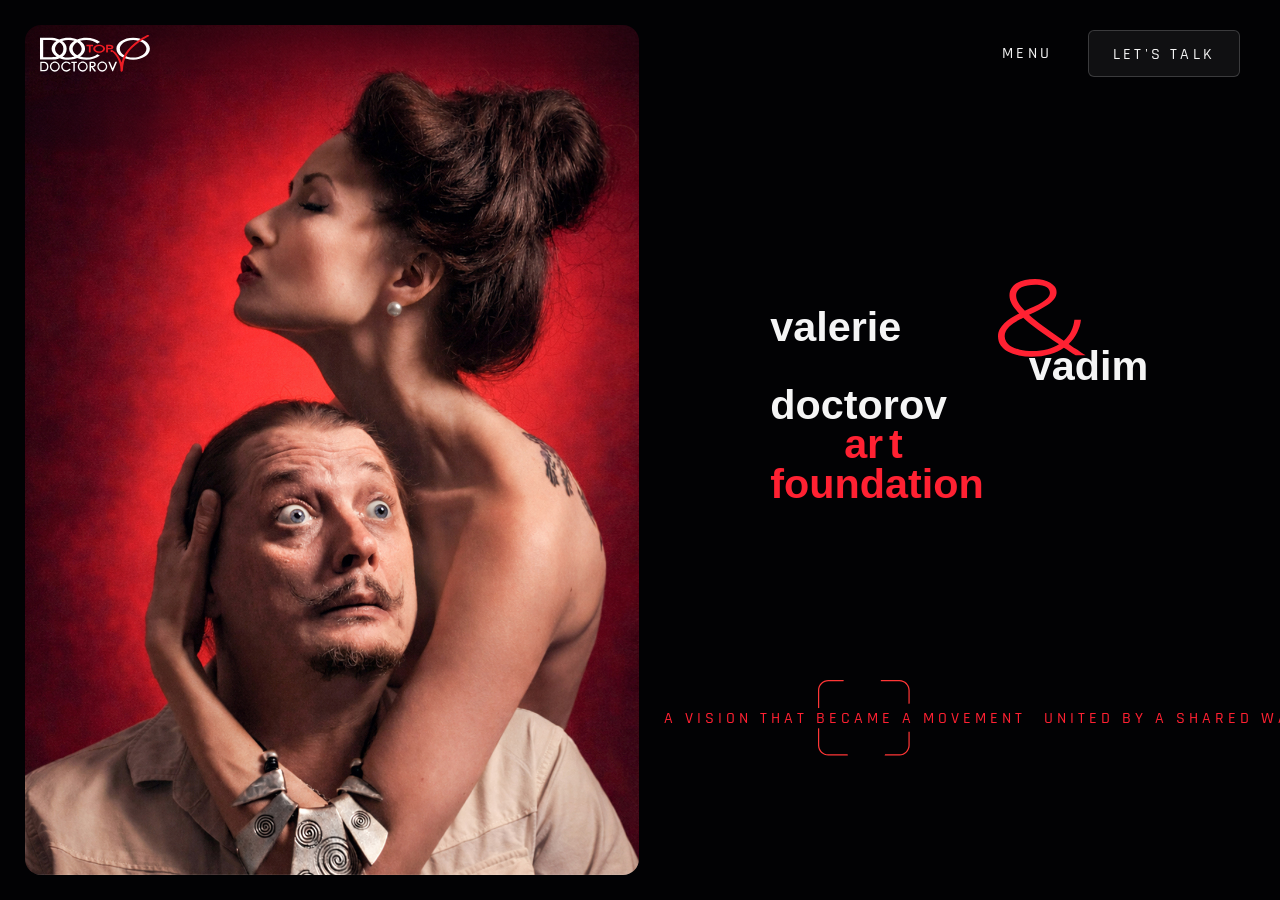
<file: index.html>
<!doctype html>
<html lang="en">
  <head>
    <meta charset="UTF-8" />
    <meta name="viewport" content="width=device-width, initial-scale=1.0" />
    <link rel="preconnect" href="https://fonts.googleapis.com" />
    <link rel="preconnect" href="https://fonts.gstatic.com" crossorigin />
    <link
      href="https://fonts.googleapis.com/css2?family=Rajdhani:wght@300;400;500;600;700&family=IBM+Plex+Sans:ital,wght@0,100..700;1,100..700&family=Syncopate:wght@400;700&family=Syne:wght@400..800&display=swap"
      rel="stylesheet"
    />

    <link rel="stylesheet" href="css/variables.css" />
    <link rel="stylesheet" href="css/base.css" />
    <link rel="stylesheet" href="css/style.css" />
    <script src="./js/components.js" defer></script>
    <script src="./js/header.js" defer></script>
    <script src="./js/intro.js" defer></script>
    <script src="./js/heroGallery.js" defer></script>
    <title>DOC — Portfolio</title>
  </head>

  <body>
    <!-- ======================= intro ==================== -->
    <div class="intro">
      <img class="intro__logo" src="./images/Logo_doc.svg" alt="" />
    </div>

    <!-- ======================= header ==================== -->
    <div id="site-header"></div>

    <!-- ======================= main ==================== -->
    <div class="page-shell">
      <main>
        <section class="hero">
          <img
            class="hero__image"
            src="./images/hero.jpg"
            alt="Porträt eines Fotografen"
          />
          <div class="hero__content">
            <div class="hero__motion">
              <img
                class="hero__viewfinder"
                src="./images/ico/ViewFinder.svg"
                alt=""
              />
              <div class="hero__marquee">
                <div class="hero__marquee-track">
                  <div class="hero__marquee-group">
                    <span>A Vision That Became a Movement</span>
                    <span>United by a Shared Way of Seeing</span>
                  </div>

                  <div class="hero__marquee-group" aria-hidden="true">
                    <span>A Vision That Became a Movement</span>
                    <span>United by a Shared Way of Seeing</span>
                  </div>
                </div>
              </div>
            </div>
            <div class="hero__title-wrapper">
              <img
                class="hero__ampersand hero__ampersand--back"
                src="./images/ico/&_back.svg"
                alt=""
              />
              <h1 class="hero__title">
                <span class="hero__title-line">
                  valerie
                  <span class="hero__title-accent hero__ampersand--font"
                    >&</span
                  >
                </span>

                <span class="hero__title-line hero__title-line--vadim">
                  vadim
                </span>

                <span class="hero__title-line">doctorov</span>

                <span
                  class="hero__title-line hero__title-line--art hero__title-accent"
                >
                  ar<span class="hero__title-t">t</span>
                </span>
                <span class="hero__title-line hero__title-accent"
                  >foundation</span
                >
              </h1>
              <img
                class="hero__ampersand hero__ampersand--front"
                src="./images/ico/&_front.svg"
                alt=""
              />
            </div>
            <a class="hero__contact" href="./contact.html"> Let's talk </a>
          </div>
        </section>

        <!-- =========================  бегущая строка  ================ -->
        <!-- <section class="clients-marquee">
          <div class="clients-marquee__track">
            <div class="clients-marquee__group">
              <span class="clients-marquee__item">01 Ideation</span>
              <span class="clients-marquee__item">02 Scripting & Strategy</span>
              <span class="clients-marquee__item">03 Post-production </span>
              <span class="clients-marquee__item">04 Production</span>
              <span class="clients-marquee__item">05 Post-production</span>
            </div>
  
            <div class="clients-marquee__group">
              <span class="clients-marquee__item">01 Ideation</span>
              <span class="clients-marquee__item">02 Scripting & Strategy</span>
              <span class="clients-marquee__item">03 Post-production </span>
              <span class="clients-marquee__item">04 Production</span>
              <span class="clients-marquee__item">05 Post-production</span>
            </div>
          </div>
        </section> -->

        <!-- ===============================  About ================================= -->

        <!-- <section class="about">
          <div class="about__main">
            <h2 class="about__title">
              We are a united
              <span class="about__accent">community of photographers</span>
              by a passion for visual storytelling — bringing together different
              perspectives, ideas and experiences to create images that
              <span class="about__accent">stay in memory.</span>
            </h2>
          </div>
          <div class="about__side">
            <h3 class="about__side-label">WHO WE ARE</h3>
            <div class="about__side-social">
              <a href="#" aria-label="Behance">
                <img src="./images/ico/behance.svg" alt="" />
              </a>
  
              <a href="#" aria-label="LinkedIn">
                <img src="./images/ico/linkedin.svg" alt="" />
              </a>
  
              <a href="#" aria-label="Twitter">
                <img src="./images/ico/twitter.svg" alt="" />
              </a>
            </div>
          </div>
        </section> -->
      </main>
    </div>
  </body>
</html>
</file>
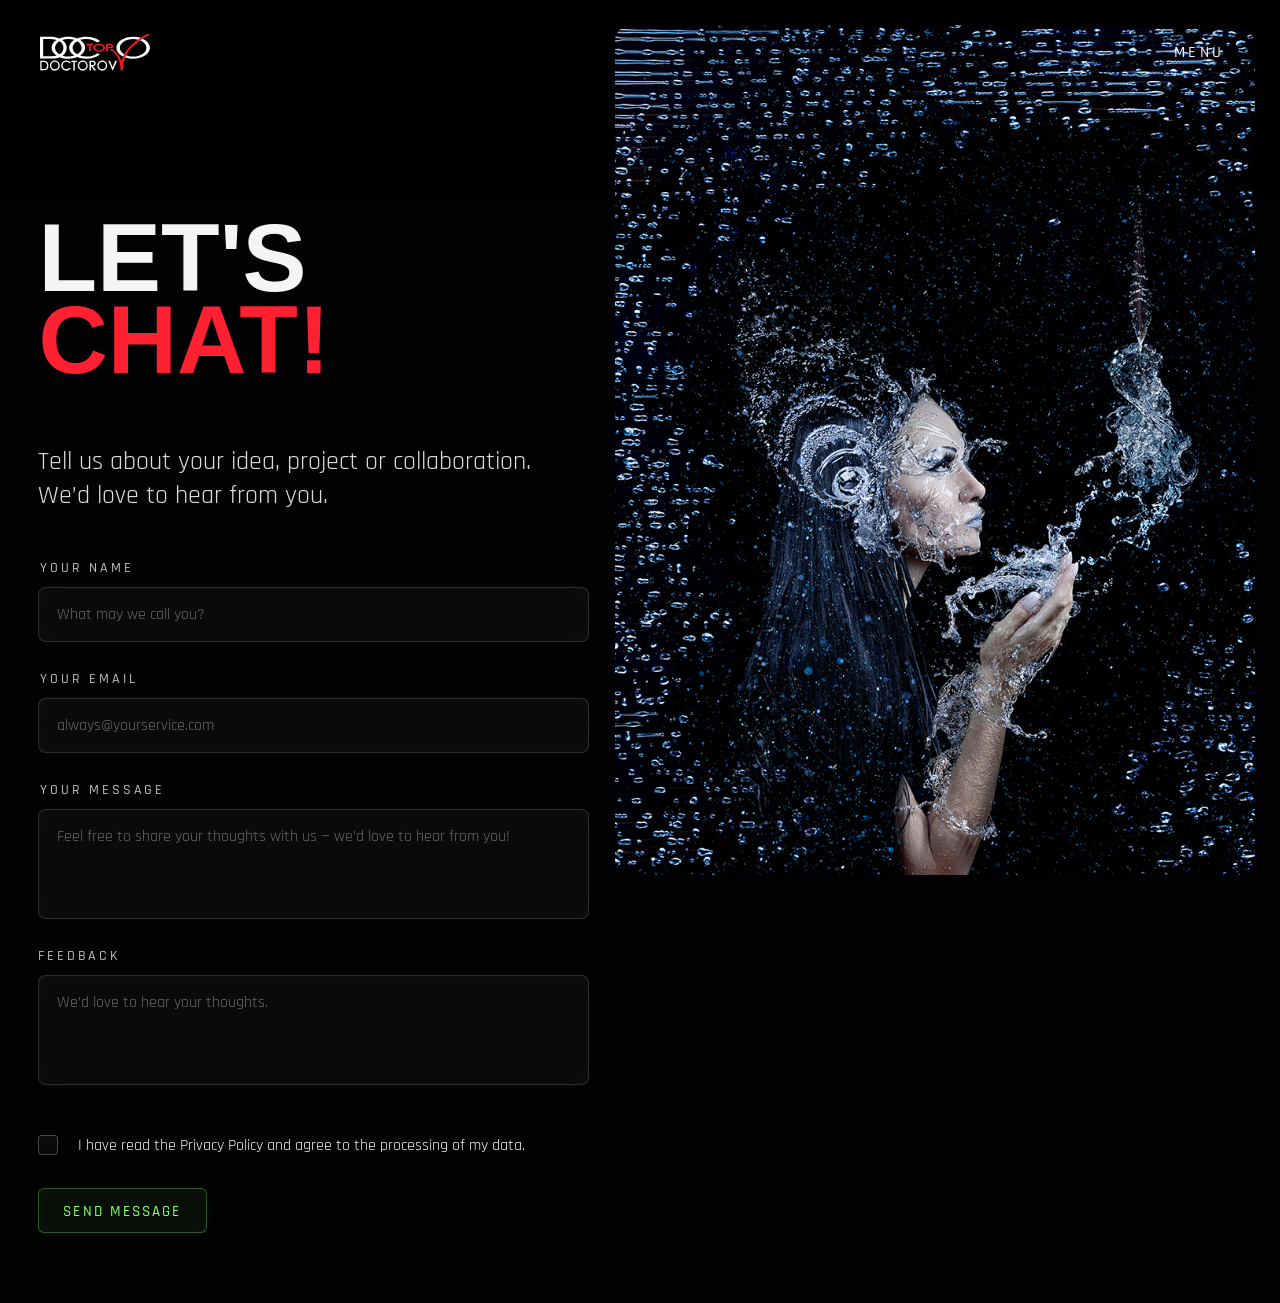
<file: contact.html>
<!doctype html>
<html lang="en">
  <head>
    <meta charset="UTF-8" />
    <meta name="viewport" content="width=device-width, initial-scale=1.0" />
    <link rel="preconnect" href="https://fonts.googleapis.com" />
    <link rel="preconnect" href="https://fonts.gstatic.com" crossorigin />
    <link
      href="https://fonts.googleapis.com/css2?family=Rajdhani:wght@300;400;500;600;700&family=IBM+Plex+Sans:ital,wght@0,100..700;1,100..700&family=Syncopate:wght@400;700&family=Syne:wght@400..800&display=swap"
      rel="stylesheet"
    />

    <link rel="stylesheet" href="css/variables.css" />
    <link rel="stylesheet" href="css/base.css" />
    <link rel="stylesheet" href="css/style.css" />
    <link rel="stylesheet" href="css/contact.css" />
    <script src="./js/header.js" defer></script>
    <script src="./js/components.js" defer></script>
    <script src="./js/contact.js" defer></script>

    <title>Contact — Valerie & Vadim Doctorov Art Foundation</title>
  </head>

  <body class="body-contact-page">
    <div id="site-header"></div>

    <!-- ======================= main ==================== -->
    <div class="page-shell">
      <main class="main-contact-page">
        <div class="contact__content">
          <div class="contact__intro">
            <h1 class="contact__title">
              <span class="contact__title-line">LET'S</span>
              <span class="contact__title-line contact__title-line--accent"
                >CHAT!</span
              >
            </h1>
            <p class="contact__text">
              Tell us about your idea, project or collaboration. We’d love to
              hear from you.
            </p>
          </div>

          <form action="" class="contact__form" novalidate>
            <div class="contact__field">
              <div class="contact__field-head">
                <label for="name">Your name</label>
                <span class="contact__error"> Please enter your name </span>
              </div>
              <input
                id="name"
                name="name"
                type="text"
                placeholder="What may we call you?"
                required
              />
            </div>
            <div class="contact__field">
              <div class="contact__field-head">
                <label for="email">Your email</label>
                <span class="contact__error"> Please enter a valid email </span>
              </div>
              <input
                id="email"
                name="email"
                type="email"
                placeholder="always@yourservice.com"
                required
              />
            </div>
            <div class="contact__field">
              <div class="contact__field-head">
                <label for="message">Your message</label>
                <span class="contact__error"> Please enter your message </span>
              </div>
              <textarea
                id="message"
                name="message"
                placeholder="Feel free to share your thoughts with us — we’d love to hear from you!"
                required
              ></textarea>
            </div>
            <div class="contact__field contact__field--feedback">
              <label for="feedback">Feedback</label>
              <textarea
                id="feedback"
                name="feedback"
                placeholder="We’d love to hear your thoughts."
              ></textarea>
            </div>

            <label class="contact__consent">
              <input id="privacy" type="checkbox" name="privacy" required />
              <span class="contact__checkbox"></span>
              <span>
                I have read the Privacy Policy and agree to the processing of my
                data.
              </span>
            </label>

            <button class="contact__submit" type="submit">Send message</button>
          </form>
        </div>

        <div class="contact__image">
          <img src="./images/form_hero.jpg" alt="" />
        </div>
      </main>
    </div>
  </body>
</html>
</file>
<file: css/variables.css>
:root {
  /* Colors */
  --color-bg: #020204;
  --color-text: #f5f5f5;
  --color-accent: #ff2132;
  --color-accent-green: #8dff6a;

  --color-muted: #dbdbdb;

  /* Fonts */
  --font-main: "Rajdhani", sans-serif;
  --font-heading: "Syncopate", sans-serif;
  --font-special: "IBM Plex Sans", sans-serif;

  /* Spacing */
  --space-xs: 8px;
  --space-sm: 16px;
  --space-md: 32px;
  --space-lg: 64px;
  --space-xl: 120px;

  /* Layout */
  --container-width: 1400px;
  --page-padding: 32px;
  --border-radius-but: 6px;

  --header-padding-inline: clamp(20px, 4vw, 32px);
}
</file>
<file: css/base.css>
*,
*::before,
*::after {
  box-sizing: border-box;
}

html {
  scroll-behavior: smooth;
  background-color: var(--color-bg);
  /* scrollbar-gutter: stable; */
}

body {
  margin: 0;
  background-color: var(--color-bg);
  color: var(--color-text);
  font-family: var(--font-main);
}

img {
  display: block;
  max-width: 100%;
}

a {
  color: inherit;
  text-decoration: none;
}

ul {
  margin: 0;
  padding: 0;
  list-style: none;
}
</file>
<file: css/style.css>
/* ======================== section Intro =========================== */
/* браузер может анимировать переход между двумя HTML-страницами одного сайта */

@view-transition {
  navigation: auto;
}

::view-transition-old(root) {
  animation: none;
}

::view-transition-new(root) {
  animation: page-enter 1.1s cubic-bezier(0.76, 0, 0.24, 1);
}

@keyframes page-enter {
  from {
    transform: translateY(100%);
  }

  to {
    transform: translateY(0);
  }
}

.intro {
  position: fixed;
  inset: 0;
  z-index: 100;

  display: grid;
  place-items: center;

  background-color: var(--color-bg);

  transition: transform 1.2s cubic-bezier(0.76, 0, 0.24, 1);
}
.intro--hide {
  transform: translateY(-100%);
}

.intro__logo {
  width: 180px;
  height: auto;
  animation: intro-logo-in 1.9s cubic-bezier(0.22, 1, 0.36, 1) both;
}

@keyframes intro-logo-in {
  from {
    opacity: 0;
    transform: scale(0.75);
  }

  to {
    opacity: 1;
    transform: scale(1);
  }
}
/* --------------------------------------------------------------- */

body.scroll-locked {
  overflow: hidden;
}

.page-shell {
  position: relative;
  z-index: 25;

  transition: transform 1.1s cubic-bezier(0.76, 0, 0.24, 1);
}

body.menu-open .page-shell {
  transform: translateY(100svh);
}

.header__overlay.is-open .header__overlay-link {
  opacity: 1;
  transform: translateY(0);
}

.header__overlay.is-open .header__overlay-link:nth-child(1) {
  transition-delay: 0.2s;
}

.header__overlay.is-open .header__overlay-link:nth-child(2) {
  transition-delay: 0.35s;
}

.header__overlay.is-open .header__overlay-link:nth-child(3) {
  transition-delay: 0.5s;
}

.header__overlay.is-open .header__overlay-link:nth-child(4) {
  transition-delay: 0.65s;
}

/* ======================== section Header =========================== */
.header {
  position: absolute;
  top: 0;
  left: 0;
  width: 100%;
  padding: 54px 40px;
}

.header__logo-image {
  width: 110px;
  height: auto;
  display: block;
}

.header__logo-menu {
  display: none;

  font-family: var(--font-main);
  font-size: 16px;
  letter-spacing: 0.2em;
  text-transform: uppercase;
  color: #fff;
}

body.menu-open .header__logo-image {
  display: none;
}

body.menu-open .header__logo-menu {
  display: block;
}

.header__nav {
  display: flex;
  justify-content: space-between;
  align-items: center;

  position: fixed;

  top: 0;
  inset-inline: 0;

  padding: 30px 40px 30px;
  isolation: isolate;

  z-index: 30;
  transition: transform 1.1s cubic-bezier(0.76, 0, 0.24, 1);
}

.header__nav::before {
  content: "";

  position: absolute;
  inset: 0;
  z-index: -1;

  background: rgba(2, 2, 4, 0.72);
  backdrop-filter: blur(18px);
  -webkit-backdrop-filter: blur(18px);

  mask-image: linear-gradient(to bottom, black 0%, black 65%, transparent 100%);

  -webkit-mask-image: linear-gradient(
    to bottom,
    black 0%,
    black 65%,
    transparent 100%
  );

  pointer-events: none;
  opacity: 0;
  transition: opacity 0.3s ease;
}

.hero {
  height: 100svh;
  display: grid;
  grid-template-columns:
    min(calc(100svh - 50px), 48vw)
    minmax(0, 1fr);
  background-color: var(--color-bg);
  gap: 25px;
  padding: 25px;

  position: relative;
  z-index: 25;
  overflow: hidden;
}

.hero__image {
  width: auto;
  height: calc(100svh - 50px);
  object-fit: cover;
  aspect-ratio: 1 / 1;
  border-radius: 16px;

  position: relative;
  z-index: 2;
}

.hero__content {
  min-width: 0;
  display: flex;
  align-items: center;
  justify-content: center;

  container-type: inline-size;

  position: relative;
  /* чтоби сделать absolut у .hero__motion */
}

/* ---------- buttons ----------- */

.header__actions {
  display: flex;
  align-items: center;
  gap: 20px;
}

.header__menu-button,
.header__language-button,
.header__contact {
  font-family: var(--font-main);
  font-size: 16px;
  font-weight: 500;
  letter-spacing: 0.2em;
  text-transform: uppercase;

  color: var(--color-text);

  transition:
    color 0.3s ease,
    text-shadow 0.3s ease,
    border-color 0.3s ease,
    box-shadow 0.3s ease,
    transform 0.15s ease;
}

.header__language-button {
  border: 0;
  padding: 0;
  background: transparent;
  cursor: pointer;
}

.header__language-switcher {
  position: relative;
  display: none;
}

body.menu-open .header__language-switcher {
  display: block;
}

.header__language-menu {
  position: absolute;
  top: calc(100% + 10px);
  left: 50%;

  display: flex;
  flex-direction: column;
  gap: 4px;

  min-width: 64px;
  padding: 8px;

  border: 1px solid rgba(141, 255, 106, 0.22);
  border-radius: 6px;

  background: rgba(5, 8, 7, 0.72);

  backdrop-filter: blur(18px);
  -webkit-backdrop-filter: blur(18px);

  box-shadow:
    0 0 18px rgba(141, 255, 106, 0.08),
    inset 0 0 12px rgba(141, 255, 106, 0.03);

  opacity: 0;
  visibility: hidden;
  pointer-events: none;

  transform: translate(-50%, -6px);

  transition:
    opacity 0.25s ease,
    transform 0.25s ease;
}

.header__language-menu button {
  border: 0;
  padding: 7px 10px;

  background: transparent;
  color: var(--color-text);

  font-family: var(--font-main);
  font-size: 14px;
  font-weight: 500;
  letter-spacing: 0.16em;

  cursor: pointer;

  transition:
    color 0.25s ease,
    text-shadow 0.25s ease,
    background-color 0.25s ease;
}

.header__language-switcher.is-open .header__language-menu {
  opacity: 1;
  visibility: visible;
  pointer-events: auto;

  transform: translate(-50%, 0);
}

.header__language-menu button:hover {
  color: var(--color-accent-green);
  text-shadow:
    0 0 6px currentColor,
    0 0 12px currentColor;
}

.header__menu-button {
  border: 0;
  padding: 12px 16px;
  background: transparent;
  cursor: pointer;
}

.header__contact {
  padding: 13px 24px 11px;

  border: 1px solid rgba(255, 255, 255, 0.18);
  border-radius: var(--border-radius-but);

  background: rgba(255, 255, 255, 0.06);
}

.header__menu-button:active,
.header__contact:active {
  transform: translateY(1px) scale(0.99);
}

.header__menu-button:hover {
  color: #ff3b30;

  text-shadow:
    0 0 6px rgba(255, 59, 48, 0.8),
    0 0 16px rgba(255, 59, 48, 0.45);
}

.header__language-button:hover {
  color: var(--color-accent-green);
  text-shadow:
    0 0 6px currentColor,
    0 0 16px currentColor;
}

.header__contact:hover {
  color: var(--color-accent);

  border-color: rgba(255, 59, 48, 0.4);
  background-color: rgba(255, 59, 48, 0.2);

  box-shadow:
    0 0 16px rgba(255, 59, 48, 0.3),
    0 0 36px rgba(255, 59, 48, 0.15),
    inset 0 0 16px rgba(255, 59, 48, 0.08);

  text-shadow:
    0 0 6px currentColor,
    0 0 14px currentColor;
}

.header__menu-icon {
  display: none;
}

/* ---------- title ----------- */

.hero__title-wrapper {
  padding-bottom: 15%;
  width: 64%;
  position: relative;
  z-index: 3;
}

.hero__title {
  width: 100%;
  display: grid;
  grid-template-columns: repeat(12, minmax(0, 1fr));

  font-family: var(--font-heading);
  color: var(--color-text);
  font-size: 7cqw;
  line-height: 0.95;

  position: relative;
  z-index: 2;
}

.hero__title-line {
  grid-column: 1 / -1;
}

.hero__title-accent {
  color: var(--color-accent);
}

.hero__title-t {
  display: inline-block;
  margin-left: 1cqw;
}

.hero__title-line--vadim {
  grid-column: 5 / -1;
  justify-self: end;
}

.hero__title-line--art {
  grid-column: 4 / -1;
  transform: translateX(-3.5cqw);
}

.hero__ampersand {
  position: absolute;
  width: 15cqw;
  top: 0.9cqw;
  left: 38.5cqw;
}

.hero__ampersand--back {
  z-index: 1;
  /* display: none; */
}

.hero__ampersand--front {
  z-index: 3;
  display: none;
}

.hero__ampersand--font {
  display: none;
}

/* ------------------ hero__motion --------------- */

.hero__motion {
  position: absolute;
  inset: 0;
  pointer-events: none;

  z-index: 1;
}

.hero__viewfinder {
  position: absolute;

  width: auto;
  height: 13cqw;

  top: 77%;
  left: 26%;
}

.hero__marquee {
  position: absolute;
  top: calc(77% + 6.5cqw);
  transform: translateY(-50%);
}

.hero__marquee-track {
  display: flex;
  white-space: nowrap;
  width: max-content;

  animation: hero-marquee 18s linear infinite;
}

.hero__marquee-group {
  display: flex;
  flex-shrink: 0;
  gap: 3cqw;
  padding-right: 3cqw;

  white-space: nowrap;
}

@keyframes hero-marquee {
  from {
    transform: translateX(0);
  }

  to {
    transform: translateX(-50%);
  }
}

.hero__marquee-group span {
  color: var(--color-accent);
  font-weight: 500;
  text-transform: uppercase;
  letter-spacing: 0.25em;
}

/* -----------------------  header__overlay ------------------------- */

.header__overlay.is-open {
  opacity: 1;
  visibility: visible;
  pointer-events: auto;
}

.header__overlay {
  opacity: 0;
  visibility: hidden;
  pointer-events: none;

  --glow-x: 20%;
  --glow-y: 25%;

  position: fixed;
  inset: 0;
  padding: 30px 40px 50px;
  z-index: 20;

  display: grid;
  grid-template-rows: minmax(0, 1fr) auto;

  background:
    radial-gradient(
      circle at var(--glow-x) var(--glow-y),
      rgba(255, 0, 0, 0.1),
      transparent 30%
    ),
    radial-gradient(circle at 70% 33%, rgba(255, 0, 0, 0.2), transparent 100%),
    var(--color-bg);
}

.header__overlay::before {
  content: "";

  position: absolute;
  inset: 0;

  background: repeating-linear-gradient(
    to bottom,
    rgba(255, 255, 255, 0.08) 0,
    rgba(255, 255, 255, 0.08) 2px,
    transparent 2px,
    transparent 6px
  );

  mix-blend-mode: screen;
  opacity: 0.35;

  pointer-events: none;
}

/* ---------- overlay navigation ---------- */

.header__overlay-nav {
  display: flex;
  flex-direction: column;
  justify-content: center;

  width: max-content;
  justify-self: center;

  padding-top: 9vh;
  padding-bottom: 6vh;

  gap: clamp(24px, 3vh, 56px);

  transform: translateY(3vh);
}
.header__overlay-link {
  display: grid;
  grid-template-columns: clamp(80px, 9vw, 140px) 1fr;
  column-gap: clamp(24px, 3.5vw, 60px);

  align-items: baseline;

  font-family: var(--font-heading);
  font-size: clamp(44px, 5.5vw, 95px);
  line-height: 0.9;
  letter-spacing: 0.03em;

  color: var(--color-accent);
  text-shadow:
    0 0 6px rgba(255, 59, 48, 0.8),
    0 0 14px rgba(255, 59, 48, 0.5),
    0 0 28px rgba(3, 2, 2, 0.25);

  opacity: 0;
  transform: translateY(45px);

  transition:
    transform 0.9s cubic-bezier(0.22, 1, 0.36, 1),
    text-shadow 0.5s ease,
    opacity 0.9s ease;
}

.header__overlay-link:hover {
  transform: translateY(-2px);

  text-shadow:
    0 0 8px rgba(255, 59, 48, 0.8),
    0 0 18px rgba(255, 59, 48, 0.6),
    0 0 30px rgba(255, 59, 48, 0.4);
}

/* ---------- overlay utility text ---------- */

.header__overlay-bottom {
  display: flex;
  justify-content: space-between;

  align-items: end;

  font-family: var(--font-main);
  letter-spacing: 0.2em;
  text-transform: uppercase;
  color: #fff;
  font-size: 14px;
}

.header__overlay-bottom-left,
.header__overlay-socials {
  display: flex;
  align-items: center;
}

.header__overlay-bottom-left {
  gap: 30px;
  font-size: 16px;
}

.header__overlay-socials {
  gap: 20px;
}

.header__overlay-bottom-right {
  display: flex;
  flex-direction: column;
  align-items: flex-end;
  gap: 22px;
}

.header__overlay-book {
  color: #8dff6a;
}

.header__number-one {
  letter-spacing: 0.18em;
}

.header__overlay-r {
  letter-spacing: 0.1em;
}

.header__call-button {
  width: 45px;
  aspect-ratio: 1;

  display: flex;
  align-items: center;
  justify-content: center;

  border-radius: 50%;
  border: 1px solid rgba(141, 255, 106, 0.55);

  background: radial-gradient(
    circle at center,
    rgba(20, 120, 60, 0.16),
    rgba(5, 35, 20, 0.28)
  );

  box-shadow:
    0 0 16px rgba(141, 255, 106, 0.2),
    0 0 40px rgba(0, 255, 120, 0.12);

  backdrop-filter: blur(6px);
}

.header__call-button-icon {
  display: block;
  width: 26px;
  height: auto;
}

/* ---------- hover states ---------- */

.header__overlay-bottom a {
  transition:
    color 0.5s ease,
    text-shadow 0.5s ease,
    opacity 0.5s ease,
    transform 0.5s ease;
}

.header__overlay-bottom a:hover {
  opacity: 1;

  transform: translateY(-1px);

  text-shadow:
    0 0 6px currentColor,
    0 0 14px currentColor;
}

.header__call-button {
  transition:
    border-color 0.2s ease,
    box-shadow 0.2s ease;
}

.header__call-button:hover {
  border-color: rgba(141, 255, 106, 0.9);

  box-shadow:
    0 0 18px rgba(141, 255, 106, 0.35),
    0 0 42px rgba(0, 255, 120, 0.2);
}

.header__social-link {
  display: inline-flex;
  align-items: center;
}

.header__social-icon {
  display: none;
  width: 20px;
  height: 20px;
}

/* ===================== RESPONSIVE ================================ */

/* ======================= HEADER =============================== */

@media (max-width: 900px) {
  body.menu-open .header__logo-image {
    display: block;
  }

  body.menu-open .header__logo-menu {
    display: none;
  }
}

@media (max-width: 700px) {
  .header__logo-image {
    width: 65px;
    transform: translateY(4px);
  }

  .header__nav {
    padding: 10px var(--header-padding-inline);
  }

  .header__contact {
    display: none;
  }

  .header__menu-text {
    display: none;
  }

  .header__menu-icon {
    display: flex;
    flex-direction: column;
    gap: 4px;
  }

  .header__menu-icon span {
    width: 15px;
    height: 1px;

    background-color: currentColor;
    border-radius: 999px;

    transition:
      transform 0.35s ease,
      opacity 0.2s ease,
      box-shadow 0.25s ease;
  }

  .header__menu-button {
    display: flex;
    align-items: center;
    justify-content: center;

    width: 48px;
    height: 48px;
    padding: 0;
  }

  body.menu-open .header__menu-button {
    color: var(--color-accent-green);
  }

  body.menu-open .header__menu-icon span:nth-child(1) {
    transform: translateY(5px) rotate(45deg);
  }

  body.menu-open .header__menu-icon span:nth-child(2) {
    opacity: 0;
  }

  body.menu-open .header__menu-icon span:nth-child(3) {
    transform: translateY(-5px) rotate(-45deg);
  }
}

/* ======================== OVERLAY — WIDTH ================================= */

@media (max-width: 1200px) {
  .header__overlay {
    padding-inline: 36px;
    padding-block: 48px;
  }
}

@media (max-width: 700px) {
  .header__overlay {
    padding-inline: var(--header-padding-inline);
    padding-top: 36px;
    padding-bottom: 36px;
  }

  .header__overlay-nav {
    justify-content: center;

    padding-top: 0;
    padding-bottom: 0;

    gap: 14px;

    transform: translateY(6vh);
  }

  .header__overlay-link {
    font-size: clamp(22px, 5vw, 32px);

    grid-template-columns: clamp(55px, 12vw, 80px) 1fr;
    column-gap: clamp(20px, 5vw, 40px);
  }

  .header__overlay-bottom {
    align-items: flex-end;
  }

  .header__social-text {
    display: none;
  }

  .header__social-icon {
    display: block;
    opacity: 60%;
  }

  .header__overlay-socials {
    flex-direction: row;
    align-items: flex-start;
    gap: 10px;
  }

  .header__call-button {
    width: 34px;
  }
}

@media (max-width: 500px) {
  .header__overlay-bottom {
    padding-top: 44px;

    font-size: 13px;
    letter-spacing: 0.15em;
  }

  .header__call-button-icon {
    width: 18px;
  }

  .header__overlay-bottom-left {
    flex-direction: column;
    align-items: flex-start;
    gap: 10px;
  }

  .header__overlay-bottom-left,
  .header__overlay-socials {
    gap: 12px;
  }
}

@media (max-width: 370px) {
  .header__overlay-link > span:first-child {
    display: none;
  }

  .header__overlay-link {
    font-size: clamp(24px, 8.5vw, 30px);

    grid-template-columns: 1fr;
    column-gap: 0;
  }

  .header__overlay-bottom {
    font-size: 12px;

    flex-direction: column;
    align-items: flex-start;

    gap: 20px;
  }

  .header__overlay-bottom-right {
    align-items: flex-start;
  }
}

/* ====================== OVERLAY — HEIGHT ================================ */

@media (max-height: 500px) {
  .header__overlay-nav {
    gap: clamp(10px, 3vh, 18px);
  }

  .header__overlay-link {
    font-size: clamp(26px, 9vh, 44px);
  }

  .header__overlay-bottom {
    font-size: 13px;
    letter-spacing: 0.15em;
  }

  .header__overlay-bottom-left,
  .header__overlay-socials {
    gap: 12px;
  }
}

@media (max-width: 900px) and (max-height: 500px) {
  .header__logo-image {
    width: 90px;
    transform: translateY(-6px);
  }

  .header__overlay {
    padding-inline: 24px;
    padding-block: 24px;
  }

  .header__overlay-nav {
    transform: translateY(15vh);
  }

  .header__social-icon {
    width: 16px;
    height: 16px;
  }
}

/* ======================== HERO ================================ */

.hero__contact {
  display: none;
}

@media (max-width: 700px) {
  .hero {
    height: auto;
    min-height: 100svh;

    grid-template-columns: 1fr;
    grid-template-rows: auto auto;

    gap: 32px;

    padding: 80px 20px 40px;

    overflow: visible;
  }

  .hero__image {
    width: min(100%, 520px);
    height: auto;
    aspect-ratio: 1 / 1;

    justify-self: center;
    align-self: auto;

    object-fit: cover;
  }

  .hero__content {
    width: 100%;

    flex-direction: column;
    align-items: center;
  }

  .hero__title-wrapper {
    width: 70%;
    margin-inline: auto;
  }

  .hero__contact {
    display: none;
  }
}
</file>
<file: css/contact.css>
.main-contact-page {
  min-height: 100svh;
  display: grid;
  grid-template-columns: 1fr 1fr;

  position: relative;
  z-index: 25;
  background-color: var(--color-bg);

  transition: transform 1.1s cubic-bezier(0.76, 0, 0.24, 1);
}
.main-contact-page::before {
  content: "";

  position: fixed;
  top: 0;
  left: 0;

  width: 100vw;
  height: 200px;

  z-index: 1;
  pointer-events: none;

  background: rgba(2, 2, 4, 0.4);

  backdrop-filter: blur(32px);
  -webkit-backdrop-filter: blur(32px);

  mask-image: linear-gradient(to bottom, black 0%, black 50%, transparent 100%);

  -webkit-mask-image: linear-gradient(
    to bottom,
    black 0%,
    black 10%,
    transparent 100%
  );
}

/* -----------------image------------------------- */

.contact__image {
  min-width: 0;
  overflow: hidden;
  border-radius: 16px;
  height: calc(100svh - 50px);
  position: sticky;
  right: 25px;
  top: 25px;
  align-self: start;
  z-index: 2;
}

.contact__image img {
  width: 100%;
  height: 100%;
  object-fit: cover;
  display: block;
  object-position: 28% center;
}

/* ----------------- Contact - hero ------------------------- */
.contact__content {
  padding-left: clamp(24px, 3vw, 40px);
  padding-right: clamp(30px, 4vw, 60px);
  padding-bottom: 70px;
  min-width: 0px;
}

.contact__intro {
  padding-top: clamp(110px, 17vh, 200px);
}

.body-contact-page .header__contact {
  display: none;
}

.contact__title {
  font-family: var(--font-heading);
  font-size: clamp(64px, 7.5vw, 130px);
  line-height: 0.85;
  color: var(--color-text);
}

.contact__title-line {
  display: block;
}

.contact__title-line--accent {
  color: var(--color-accent);
}

.contact__text {
  max-width: 560px;
  margin-top: 40px;

  font-family: var(--font-main);
  font-size: clamp(20px, 2vw, 32px);
  line-height: 1.35;

  color: var(--color-muted);
}

/* ----------------- Form ------------------------- */

.contact__form {
  margin-top: 45px;

  display: flex;
  flex-direction: column;
  gap: 28px;
  transition: color 0.3s ease;
}

.contact__field-head {
  display: flex;
  justify-content: space-between;
  align-items: baseline;
  gap: 16px;

  padding-left: 2px;
}

.contact__field {
  display: flex;
  flex-direction: column;
  gap: 10px;
}

.contact__field input,
.contact__field textarea {
  width: 100%;

  padding: 16px 18px;

  border: 1px solid rgba(255, 255, 255, 0.14);
  border-radius: 8px;

  background-color: rgba(255, 255, 255, 0.035);
  color: var(--color-text);

  font: inherit;
  outline: none;

  box-shadow:
    inset 0 0 16px rgba(255, 255, 255, 0.025),
    0 0 0 1px rgba(255, 255, 255, 0.015);

  transition:
    border-color 0.3s ease,
    box-shadow 0.3s ease,
    background-color 0.3s ease;
}

.contact__field textarea {
  min-height: 110px;
  resize: none;
}

.contact__field label {
  font-family: var(--font-main);
  font-size: 14px;
  font-weight: 500;
  letter-spacing: 0.2em;
  text-transform: uppercase;

  color: rgba(255, 255, 255, 0.75);
}

.contact__field:focus-within label {
  color: var(--color-accent-green);
}

.contact__field input:-webkit-autofill,
.contact__field input:-webkit-autofill:hover,
.contact__field input:-webkit-autofill:focus {
  -webkit-text-fill-color: var(--color-text);
  caret-color: var(--color-text);

  -webkit-box-shadow: 0 0 0 1000px var(--color-bg) inset;
}

.contact__field input::placeholder,
.contact__field textarea::placeholder {
  color: rgba(255, 255, 255, 0.38);
  opacity: 1;
}

/* ----------------- SUbmit ------------------------- */

.contact__submit {
  align-self: flex-start;

  padding: 13px 24px 11px;

  border: 1px solid rgba(141, 255, 106, 0.3);
  border-radius: var(--border-radius-but);

  background-color: rgba(141, 255, 106, 0.05);
  color: var(--color-accent-green);

  font-family: var(--font-main);
  font-size: 15px;
  font-weight: 500;

  letter-spacing: 0.14em;
  text-transform: uppercase;
  box-shadow:
    inset 0 0 14px rgba(141, 255, 106, 0.04),
    0 0 12px rgba(141, 255, 106, 0.06);
  cursor: pointer;

  transition:
    border-color 0.5s ease,
    box-shadow 0.5s ease,
    color 0.5s ease,
    background-color 0.3s ease,
    transform 0.15s ease;
}

/* ----------------- Chackbox ------------------------- */

.contact__consent input {
  position: absolute;
  opacity: 0;
}

.contact__consent {
  display: flex;
  align-items: center;
  gap: 20px;
  cursor: pointer;

  margin-top: 22px;
  margin-bottom: 4px;
}

.contact__checkbox {
  display: grid;
  place-items: center;

  width: 20px;
  height: 20px;
  flex-shrink: 0;

  border: 1px solid rgba(255, 255, 255, 0.25);
  border-radius: 4px;

  background-color: rgba(255, 255, 255, 0.035);

  transition:
    border-color 0.3s ease,
    background-color 0.3s ease,
    box-shadow 0.3s ease;
}

.contact__checkbox::after {
  content: "✓";
  color: white;
  font-size: 14px;
  opacity: 0;
  transition: opacity 0.2s ease;
}

.contact__consent input:focus-visible + .contact__checkbox {
  border-color: rgba(141, 255, 106, 0.7);

  box-shadow:
    inset 0 0 12px rgba(141, 255, 106, 0.06),
    0 0 12px rgba(141, 255, 106, 0.18);
}

.contact__consent input:checked + .contact__checkbox {
  border-color: var(--color-accent-green);
  background-color: rgba(141, 255, 106, 0.2);

  box-shadow:
    inset 0 0 12px rgba(141, 255, 106, 0.1),
    0 0 12px rgba(141, 255, 106, 0.2);
}

.contact__consent input:checked + .contact__checkbox::after {
  opacity: 1;
}

/* ----------------- Animation ------------------------- */

.contact__field input:focus,
.contact__field textarea:focus {
  border-color: rgba(141, 255, 106, 0.7);

  background-color: rgba(141, 255, 106, 0.08);

  box-shadow:
    inset 0 0 20px rgba(141, 255, 106, 0.06),
    0 0 14px rgba(141, 255, 106, 0.18);
}

.contact__submit:hover {
  color: var(--color-accent-green);

  border-color: rgba(141, 255, 106, 0.5);
  background-color: rgba(141, 255, 106, 0.2);

  box-shadow:
    0 0 16px rgba(141, 255, 106, 0.3),
    0 0 36px rgba(141, 255, 106, 0.15),
    inset 0 0 16px rgba(141, 255, 106, 0.08);

  text-shadow:
    0 0 6px currentColor,
    0 0 14px currentColor;
}

.contact__submit:active {
  transform: translateY(1px) scale(0.98);
}

/* ----------------- Validation ------------------------- */

.contact__error {
  opacity: 0;
  visibility: hidden;

  font-family: var(--font-main);
  font-size: 12px;
  letter-spacing: 0.04em;
  color: #ff3b30;

  transition: opacity 0.3s ease;
}

.contact__field.is-error .contact__error {
  opacity: 1;
  visibility: visible;
}

.contact__field.is-error input,
.contact__field.is-error textarea {
  border-color: rgba(255, 59, 48, 0.75);

  background-color: rgba(255, 59, 48, 0.04);

  box-shadow:
    inset 0 0 18px rgba(255, 59, 48, 0.06),
    0 0 14px rgba(255, 59, 48, 0.18);
}

.contact__field.is-error label {
  color: #ff3b30;
}

/* ----------------- Adaptiv ------------------------- */

@media (max-width: 780px) {
  .main-contact-page {
    grid-template-columns: 1fr;
  }

  .contact__image {
    order: -1;

    position: static;

    width: 100%;
    height: 55svh;
  }
  .contact__content {
    padding-top: 0;
  }
}
</file>
